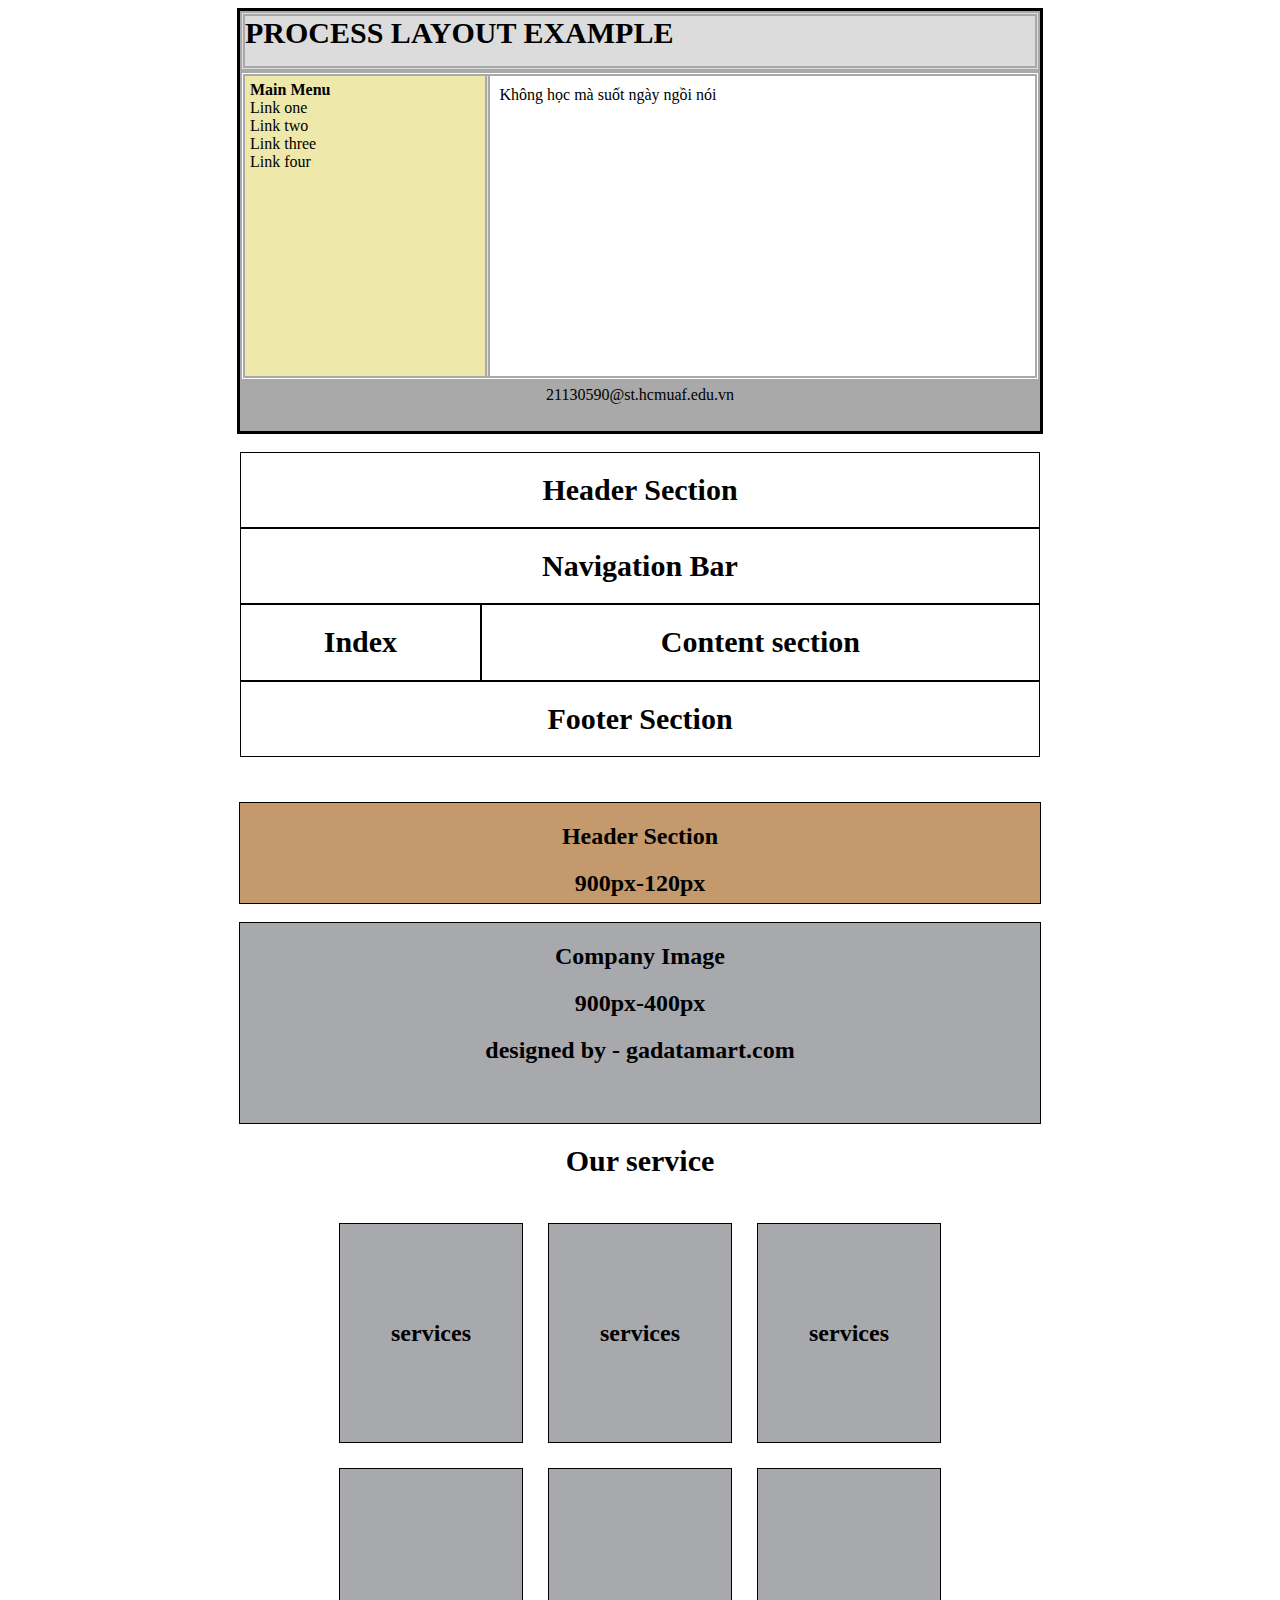
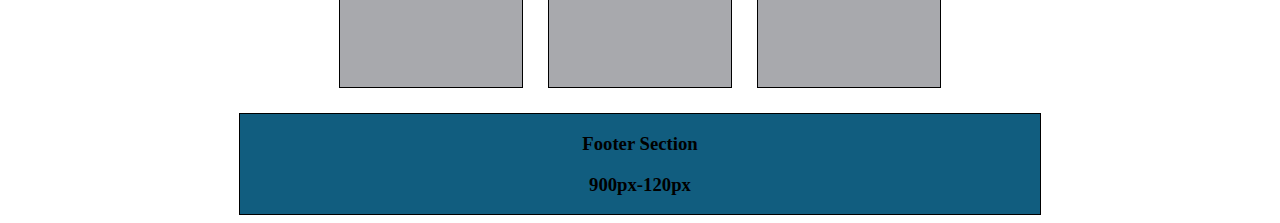
<file: Buoi1/index.html>
<!DOCTYPE html>
<html lang="en">
<head>
    <meta charset="UTF-8">
    <title>Title</title>
    <link rel="stylesheet" href="index.css">
</head>
<body>
<div class="container">
    <div class="card text_header"><b>PROCESS LAYOUT EXAMPLE</b></div>
    <div class="card text_body">
        <div class="box1" ><b>Main Menu</b>
            <br>Link one
            <br>Link two
            <br>Link three
            <br>Link four
        </div>
        <div class="box2" style="padding-top: 10px;">Không học mà suốt ngày ngồi nói</div>
    </div>
    <div class="card text_footer">21130590@st.hcmuaf.edu.vn</div>
</div>
<br>
<div class="layout" style="text-align: center">
    <div class="header "><h1>Header Section</h1></div>
    <div class="header"><h1>Navigation Bar</h1></div>
    <div class="section">
        <div class="section section1"><h1>Index</h1> </div>
        <div class="section section2"><h1>Content section</h1></div>
    </div>
    <div class="footer"><h1>Footer Section</h1></div>
</div>
<div class="text" style="text-align: center"><h2>Header Section</h2>
                  <h2>900px-120px</h2>

</div>
<br>
<div class="text1" style="text-align: center"><h2>Company Image</h2>
    <h2>900px-400px</h2>
    <h2>designed by - gadatamart.com</h2>

</div>
<h1 style="text-align: center">Our service</h1>
<table style="border-spacing: 25px ; margin: auto;">
    <tr>
        <td><h2>services</h2></td>
        <td><h2>services</h2></td>
        <td><h2>services</h2></td>
    </tr>
    <tr>
        <td></td>
        <td></td>
        <td></td>
    </tr>
</table>
<div class="footer1"><h3>Footer Section</h3>
                    <span><h3>900px-120px</h3></span>
</div>
 
</body>
</html>
</file>
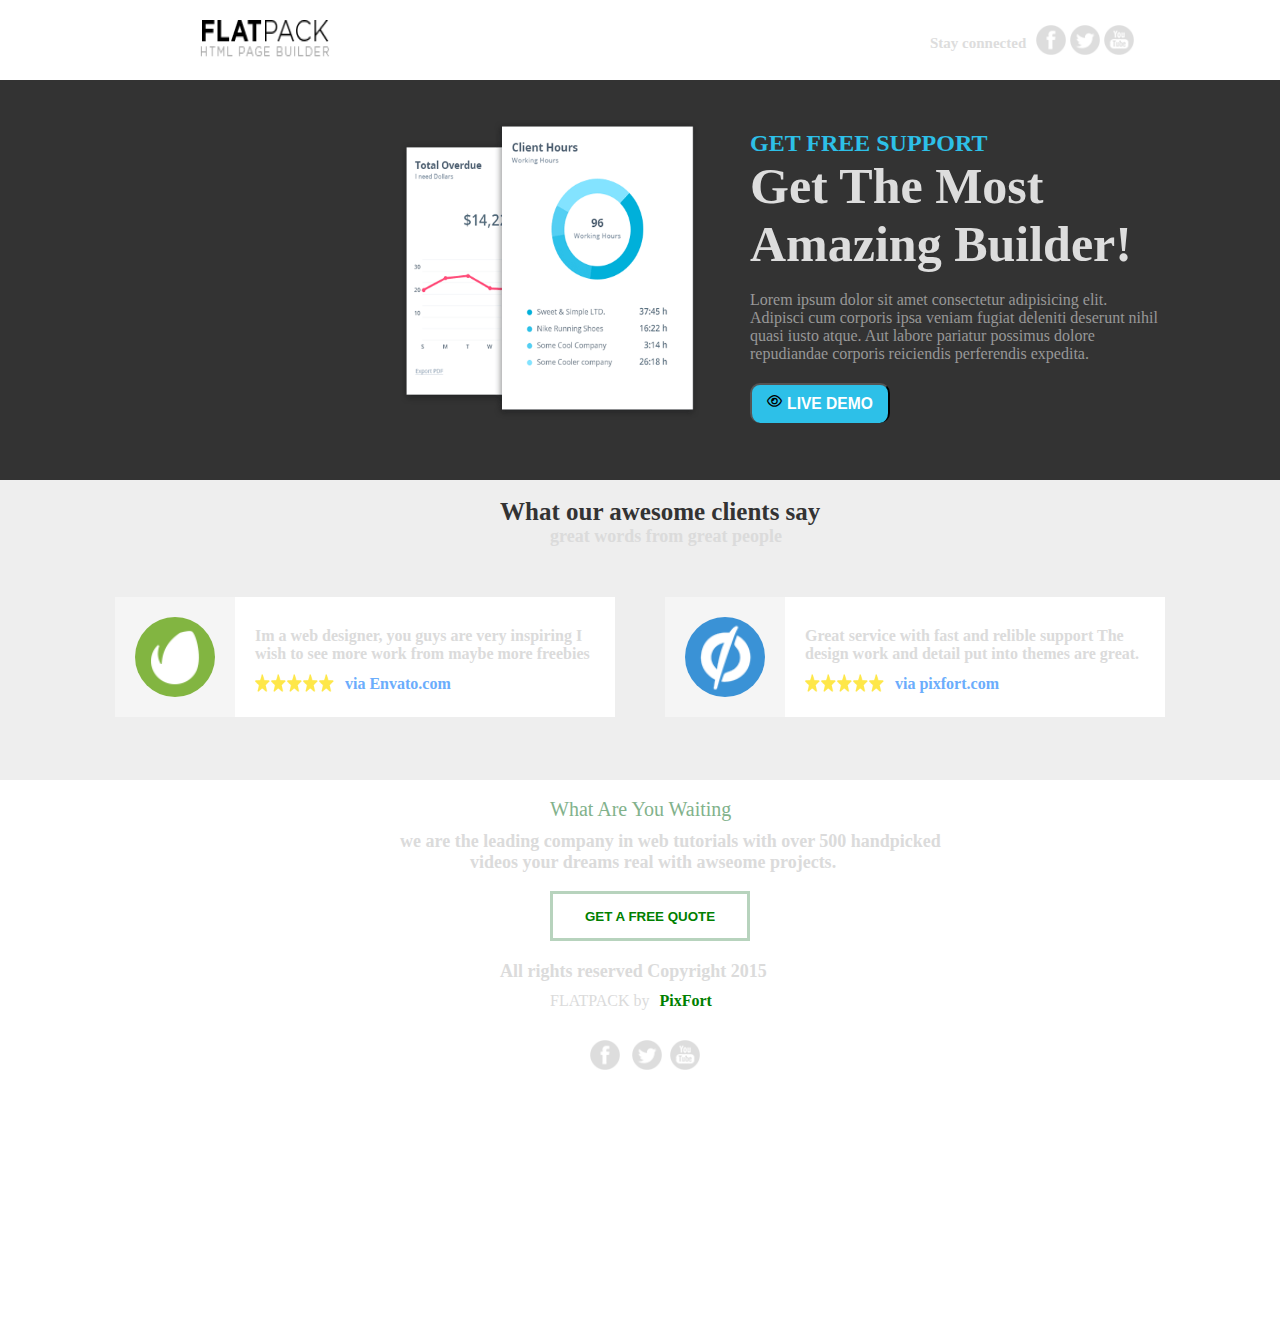
<file: Buoi2/page_a/index.html>
<!DOCTYPE html>
<html lang="en">
<head>
    <meta charset="UTF-8">
    <meta name="viewport" content="width=device-width, initial-scale=1.0">
    <title>Document</title>
    <link rel="stylesheet" href="https://cdnjs.cloudflare.com/ajax/libs/font-awesome/6.4.2/css/all.min.css">
    <link rel="stylesheet" href="index.css">
</head>
<body>
    <div class="header">
        <div class="header-left">
            <img style="width:130px; height:40px;" src="logo/1_normal/loo.png" alt="">
        </div>
        <div class="header-right">
            <h1 style="font-size: 15px; padding-top: 10px; margin-right: 10px;">Stay connected</h1>
            <img style="width:30px; height:30px;" src="logo/social_icons/facebook.png" alt=""> &nbsp;
            <img style="width:30px; height:30px;" src="logo/social_icons/twitter.png" alt="">&nbsp;
            <img style="width:30px; height:30px;" src="logo/social_icons/yt.png" alt="">
        </div>
    </div>
    <div class="card">
        <div class="picture" style="margin-left: 400px;padding-top: 40px;">
            <img style="height: 300px; width: 300px;" src="logo/main/software-img-4.png" alt="">
        </div>
            
        <div class="text">
            <h2>GET FREE SUPPORT</h2>
            <h1>Get The Most <br> Amazing Builder!</h1>
            <br>
            <span style="color: rgb(152, 152, 152);">Lorem ipsum dolor sit amet consectetur adipisicing elit.
                <br> Adipisci cum corporis ipsa veniam 
                fugiat deleniti deserunt nihil 
                <br>quasi iusto atque.
                Aut labore pariatur possimus dolore 
                <br>repudiandae corporis reiciendis perferendis expedita.
            </span>
           <div class="button">
            <button class="button1"><i class="fa-regular fa-eye" style="margin-right: 5px;"></i><h3 style="color: white;">LIVE DEMO</h3></button>
           </div> 
            
        </div>
    </div> 
    <div class="body">
        <br>
        <span style="font-size: 25px; font-weight: bold; color: rgb(51, 51, 51);margin-left: 500px">What our awesome clients say</span>
        <br>
        <p style="font-size: 18px; margin-left: 550px;color: rgb(219, 219 , 219);font-weight: bold;">great words from great people</p>
        <div class="item" style="justify-content: center;padding-top: 50px;">
            <div class="item1">
                <div class="item1-left" style="padding-top: 20px; padding-left: 20px;">
                    <img style="width: 80px; height: 80px;border-radius: 100%;" src="logo/testimonials/envato-logo.png" alt="">
                </div>
                <div class="item1-right" style="color: rgb(219, 219 , 219);font-weight: bold;">Im a web designer, you guys are very inspiring I 
                    <br>wish to see more work from maybe more freebies
                    <br>
                    <div class="star" style="display: flex;">
                        <img style="width: 80px; height: 20px;padding-top: 10px;" src="logo/1_normal/stars.original.png" alt="">
                        <span style="padding-top: 12px;margin-left: 10px;color: rgb(107, 173, 252);font-weight: bold;">via Envato.com</span>
                    </div>
                    
                </div>
            </div>
            <div class="item2" style="margin-left: 50px;">
                <div class="item2-left" style="padding-top: 20px;padding-left: 20px;">
                    <img style="width: 80px; height: 80px;border-radius: 100%;" src="logo/testimonials/unboune-logo.png" alt="">
                </div>
                <div class="item2-right" style="color: rgb(219, 219 , 219);font-weight: bold;">Great service with fast and relible support The 
                    <br>design work and detail put into themes are great. 
                    <div class="star" style="display: flex;">
                        <img style="width: 80px; height: 20px;padding-top: 10px;" src="logo/1_normal/stars.original.png" alt="">
                        <span style="padding-top: 12px;margin-left: 10px;color: rgb(107, 173, 252);font-weight: bold;">via pixfort.com</span>
                    </div>
                    
                </div>
            </div>
        </div>
    </div> 
    <div class="footer">
        <br>
        <span style="font-size: 20px; margin-left: 550px; padding-top: 20px;color: rgb(130, 178, 140);">What Are You Waiting</span>
        <p style="font-size: 18px; margin-left: 400px;color: rgb(219, 219 , 219);font-weight: bold;padding-top: 10px;">we are the leading company in web tutorials with over 500 handpicked
        <br>
        <span style="margin-left: 70px;">videos your dreams real with awseome projects.</span>
        </p>
        <br>
        <button class="button2"><span style="color: green; "><b>GET A FREE QUOTE</b></span></button>
           <div class="text1">
            <span style="font-size: 18px; margin-left: 500px;color: rgb(219, 219 , 219);font-weight: bold;">All rights reserved Copyright 2015</span> 
            <div class="text2">
                <p style="color: rgb(219, 219 , 219);">FLATPACK by<h4> PixFort</h4></p>
            </div> 
           </div>  
        <div class="icon">
            <img style="width:30px; height:30px;" src="logo/social_icons/facebook.png" alt=""> &nbsp;
            <img style="width:30px; height:30px;" src="logo/social_icons/twitter.png" alt="">&nbsp;
            <img style="width:30px; height:30px;" src="logo/social_icons/yt.png" alt="">
        </div>
    </div>
    
</body>
</html>
</file>
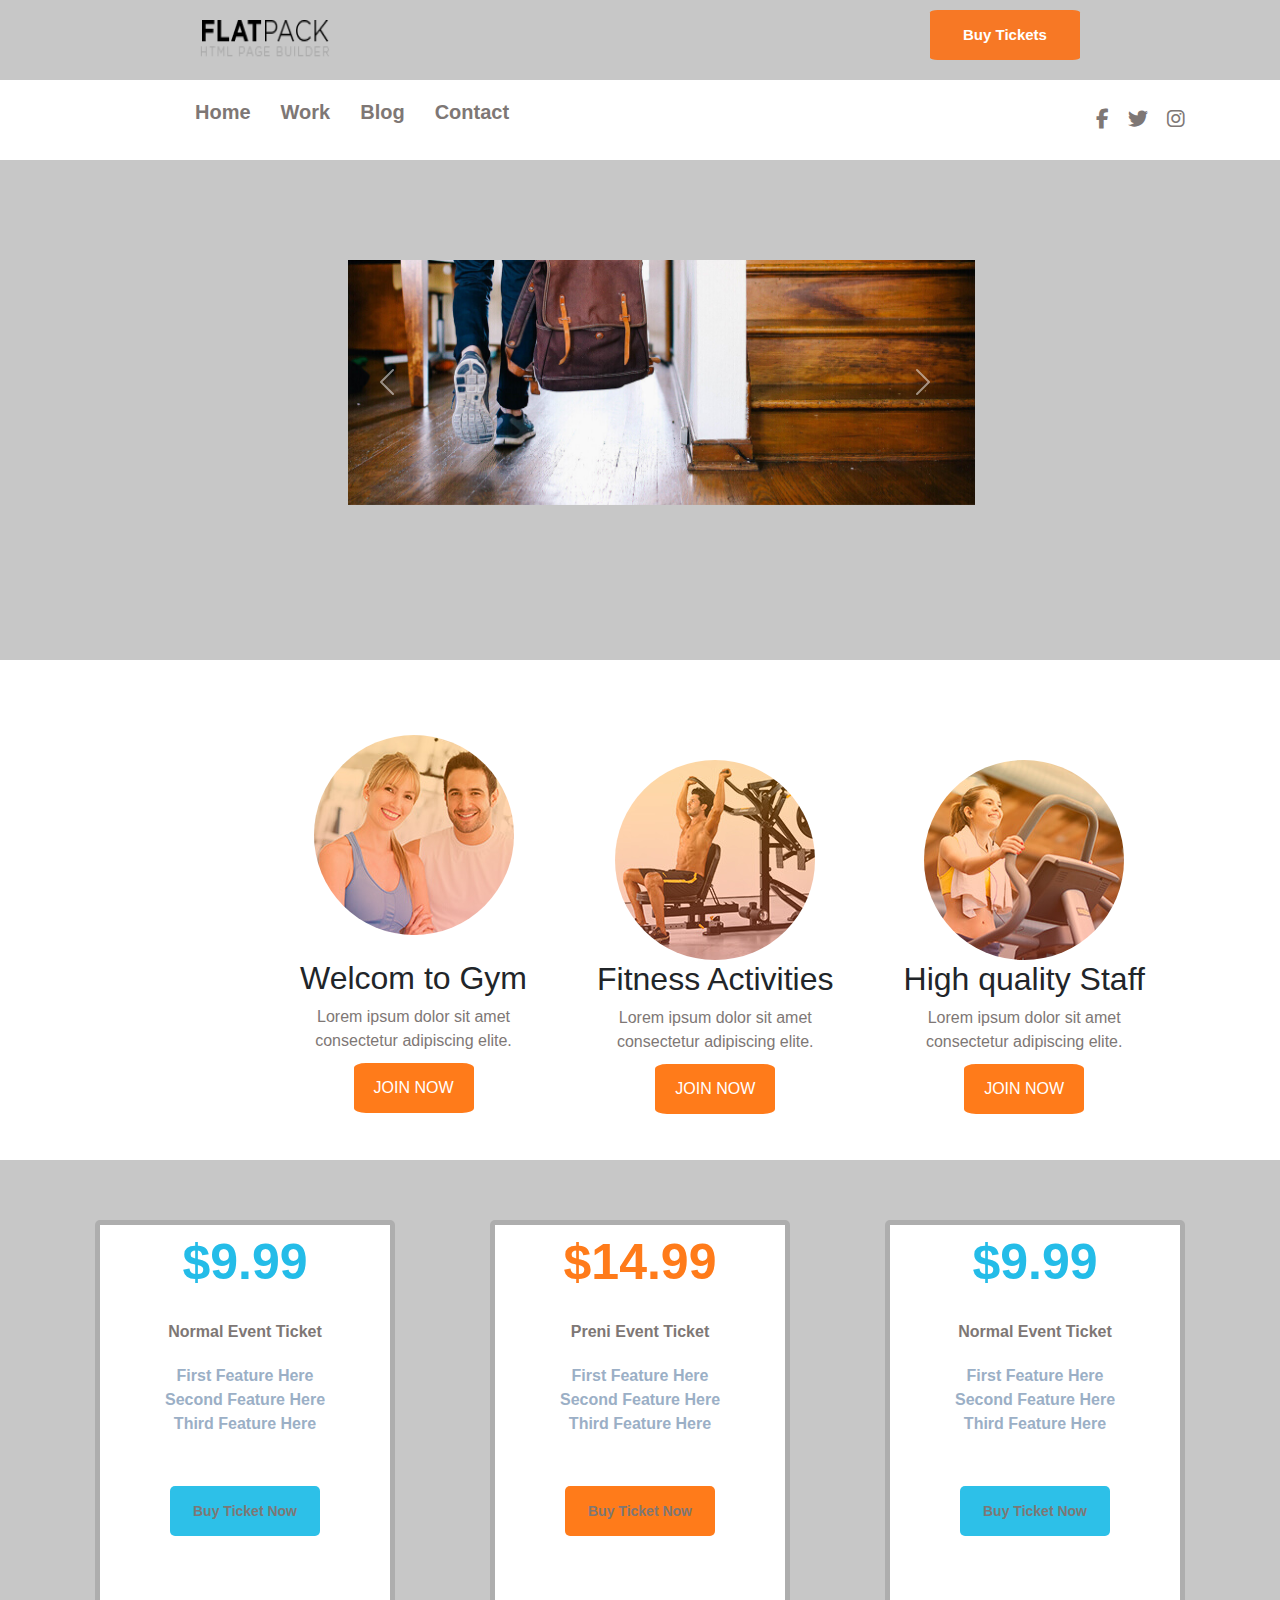
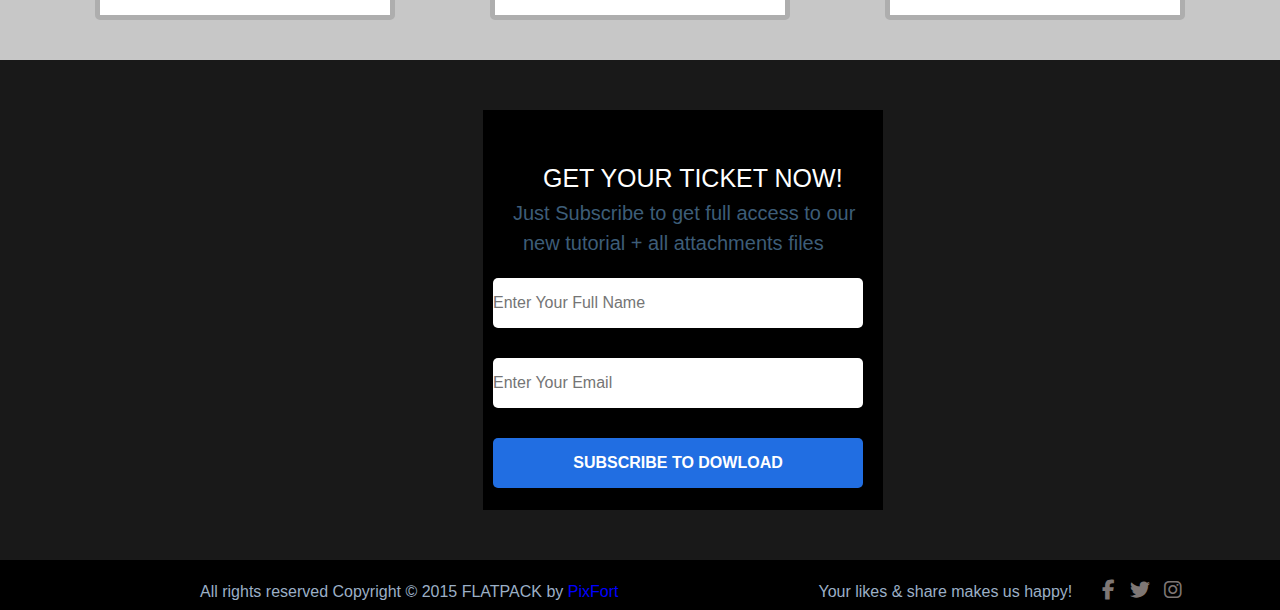
<file: Buoi2/page_b/index.html>
<!DOCTYPE html>
<html lang="en">
<head>
    <meta charset="UTF-8">
    <meta name="viewport" content="width=device-width, initial-scale=1.0">
    <title>Document</title>
    <link rel="stylesheet" href="index.css">
    <link rel="stylesheet" href="https://cdnjs.cloudflare.com/ajax/libs/font-awesome/6.4.2/css/all.min.css">
    <link rel="stylesheet" href="https://cdn.jsdelivr.net/npm/bootstrap@5.3.2/dist/css/bootstrap.min.css">
    <link rel="stylesheet" href="https://cdn.jsdelivr.net/npm/bootstrap@5.3.2/dist/js/bootstrap.bundle.min.js">
</head>
<body>
    <div class="header">
        <div class="header-left">
            <img src="logo/images/main/logo.png" style="width: 130px;height: 40px;" alt="">
        </div>
        <div class="header-right">
            <button class="button_buy" style=" font-size: 15px;color: white;font-weight: bold">Buy Tickets</button>
        </div>
    </div>
    <div class="header2">
        <div class="text">
            <ul style="display: flex; padding-left: 110px;">
                <li class="text-list">Home</li>
                <li class="text-list">Work</li>
                <li class="text-list">Blog</li>
                <li class="text-list">Contact</li>
            </ul>
        </div>
        
        <div class="icon">
            <i  class="fa-brands fa-facebook-f" style="margin-left: 30px; font-size: 20px;"></i>&nbsp;
            <i class="fa-brands fa-twitter" style="margin-left: 10px; font-size: 20px;"></i>&nbsp;
            <i class="fa-brands fa-instagram" style="margin-left: 10px; font-size: 20px;"></i>
        </div>
    </div>
    <div id="carosels" >
        <div class="carosel">
            <div id="carouselExample" class="carousel slide px-lg-5 mx-lg-5" style="padding-left: 300px!important;">
                <div class="carousel-inner">
                  <div class="carousel-item active">
                    <img src="logo/images/main/image-1.jpg" class="d-block w-75" alt="...">
                  </div>
                  <div class="carousel-item">
                    <img src="logo/images/main/image-2.jpg" class="d-block w-75" alt="...">
                  </div>
                  <div class="carousel-item">
                    <img src="logo/images/main/image-3.jpg" class="d-block w-75" alt="...">
                  </div>
                </div>
                <button class="carousel-control-prev" type="button" data-bs-target="#carouselExample" data-bs-slide="prev" style="margin-left: 250px;">
                  <span class="carousel-control-prev-icon" aria-hidden="true"></span>
                  <span class="visually-hidden">Previous</span>
                </button>
                <button class="carousel-control-next" type="button" data-bs-target="#carouselExample" data-bs-slide="next" style="margin-right: 220px;">
                  <span class="carousel-control-next-icon" aria-hidden="true"></span>
                  <span class="visually-hidden">Next</span>
                </button>
              </div>
        </div>
    </div>
    
    <div class="gymer">
        <div class="gymer-left">
            <div class="picture1">
                <img src="logo/images/13_gym/1.jpg" style="border-radius: 50%;" alt="">
            </div>
            <br>
              <h2>Welcom to Gym </h2> 
              <span style="color:rgb(126, 119, 117); ">Lorem ipsum dolor sit amet <br>
                consectetur adipiscing elite.</span> 
            <br>
            <div class="buttonnnn">
                <button class="button1">JOIN NOW</button>
            </div>      
        </div>
        <div class="gymer-center">
            <img src="logo/images/13_gym/2.jpg" style="border-radius: 50%;" alt="">
            <br>
              <h2>Fitness Activities </h2> 
              <span style="color:rgb(126, 119, 117); ;">Lorem ipsum dolor sit amet <br>
                consectetur adipiscing elite.</span> 
            <br>
            <div class="buttonnnn">
                <button class="button1">JOIN NOW</button>
            </div> 
        </div>
        <div class="gymer-right">
            <img src="logo/images/13_gym/3.jpg" style="border-radius: 50%;" alt="">
            <br>
              <h2>High quality Staff </h2> 
              <span style="color:rgb(126, 119, 117); ;">Lorem ipsum dolor sit amet <br>
                consectetur adipiscing elite.</span> 
            <br>
            <div class="buttonnnn">
                <button class="button1">JOIN NOW</button>
            </div> 
        </div>
    </div>
    <div class="item">
        <div class="item1">
            <div class="headerr">
                <span style="font-size: 50px;font-weight: bold;color: rgb(36, 188, 232)">$9.99</span>
            </div>
            
            <div class="text1">
                <span style="color: rgb(126, 119, 117); font-weight: bold;">Normal Event Ticket</span><br>
                <div class="titile" style=" padding-top: 20px;color: rgb(155, 175, 198);font-weight: bold;">
                <span>First Feature Here</span><br>
                <span>Second Feature Here</span><br>
                <span>Third Feature Here</span><br>
                </div>   
            </div>
            <div class="button3">
                <button class="btnn" style="color:rgb(126, 119, 117) ;font-weight: bold; font-size: 14px;">Buy Ticket Now</button>
            </div>
            
        </div>
        <div class="item2">
            <div class="headerr">
                <span style="font-size: 50px;font-weight: bold;color: rgb(255, 123, 26);">$14.99</span>
            </div>
            
            <div class="text1">
                <span style="color: rgb(126, 119, 117); font-weight: bold;">Preni Event Ticket</span><br>
                <div class="titile" style=" padding-top: 20px;color: rgb(155, 175, 198);font-weight: bold;">
                <span>First Feature Here</span><br>
                <span>Second Feature Here</span><br>
                <span>Third Feature Here</span><br>
                </div>   
            </div>
            <div class="button3">
                <button class="btnn" style="background-color: rgb(255, 123, 26);color:rgb(126, 119, 117) ;font-weight: bold; font-size: 14px;">Buy Ticket Now</button>
            </div>
        </div>
        <div class="item3">
            <div class="headerr">
                <span style="font-size: 50px;font-weight: bold;color: rgb(36, 188, 232)">$9.99</span>
            </div>
            
            <div class="text1">
                <span style="color: rgb(126, 119, 117); font-weight: bold;">Normal Event Ticket</span><br>
                <div class="titile" style=" padding-top: 20px;color: rgb(155, 175, 198);font-weight: bold;">
                <span>First Feature Here</span><br>
                <span>Second Feature Here</span><br>
                <span>Third Feature Here</span><br>
                </div>   
            </div>
            <div class="button3">
                <button class="btnn" style="color:rgb(126, 119, 117) ;font-weight: bold; font-size: 14px;">Buy Ticket Now</button>
            </div>
        </div>
        
    </div>
    <div class="footer">
        <div class="cardd">
            <div class="text2">
                <span style="color: white; font-size: 25px;margin-left: 60px; ">GET YOUR TICKET NOW!</span><br>
                <span style="font-size: 20px;color: rgb(61, 93, 120);padding-top: 20px;margin-left: 30px;">
                Just Subscribe to get full access to our <br>
                <span style="margin-left: 40px;">new tutorial + all attachments files</span> </span>
            </div>
            <div class="inputt">
                <input class="input" type="text" placeholder="Enter Your Full Name">
            <div class="email">
                <input class="input" type="text" placeholder="Enter Your Email">
            </div>
             <div class="dowload">
                <button style=" height: 50px; width: 370px; border: none; border-radius: 5px;background-color: rgb(33, 110, 226);color: white;font-weight: bold;">SUBSCRIBE TO DOWLOAD</button>
             </div>   
            </div>      
        </div>
    </div>
    <div class="footer1">
        <div class="footer1-text">
            <p>All rights reserved Copyright © 2015 FLATPACK by <span style="color: blue;">PixFort</span> </p>
        </div> 
        <div class="footer1-text1">
            <p>Your likes & share makes us happy!</p>
        </div>
        <div class="footer1-icon">
            <i  class="fa-brands fa-facebook-f" style="margin-left: 30px; font-size: 20px;"></i>&nbsp;
            <i class="fa-brands fa-twitter" style="margin-left: 10px; font-size: 20px;"></i>&nbsp;
            <i class="fa-brands fa-instagram" style="margin-left: 10px; font-size: 20px;"></i>
        </div>
    </div>
    













    <script src="https://cdn.jsdelivr.net/npm/@popperjs/core@2.11.8/dist/umd/popper.min.js" integrity="sha384-I7E8VVD/ismYTF4hNIPjVp/Zjvgyol6VFvRkX/vR+Vc4jQkC+hVqc2pM8ODewa9r" crossorigin="anonymous"></script>
<script src="https://cdn.jsdelivr.net/npm/bootstrap@5.3.2/dist/js/bootstrap.min.js" integrity="sha384-BBtl+eGJRgqQAUMxJ7pMwbEyER4l1g+O15P+16Ep7Q9Q+zqX6gSbd85u4mG4QzX+" crossorigin="anonymous"></script>
</body>
</html>
</file>
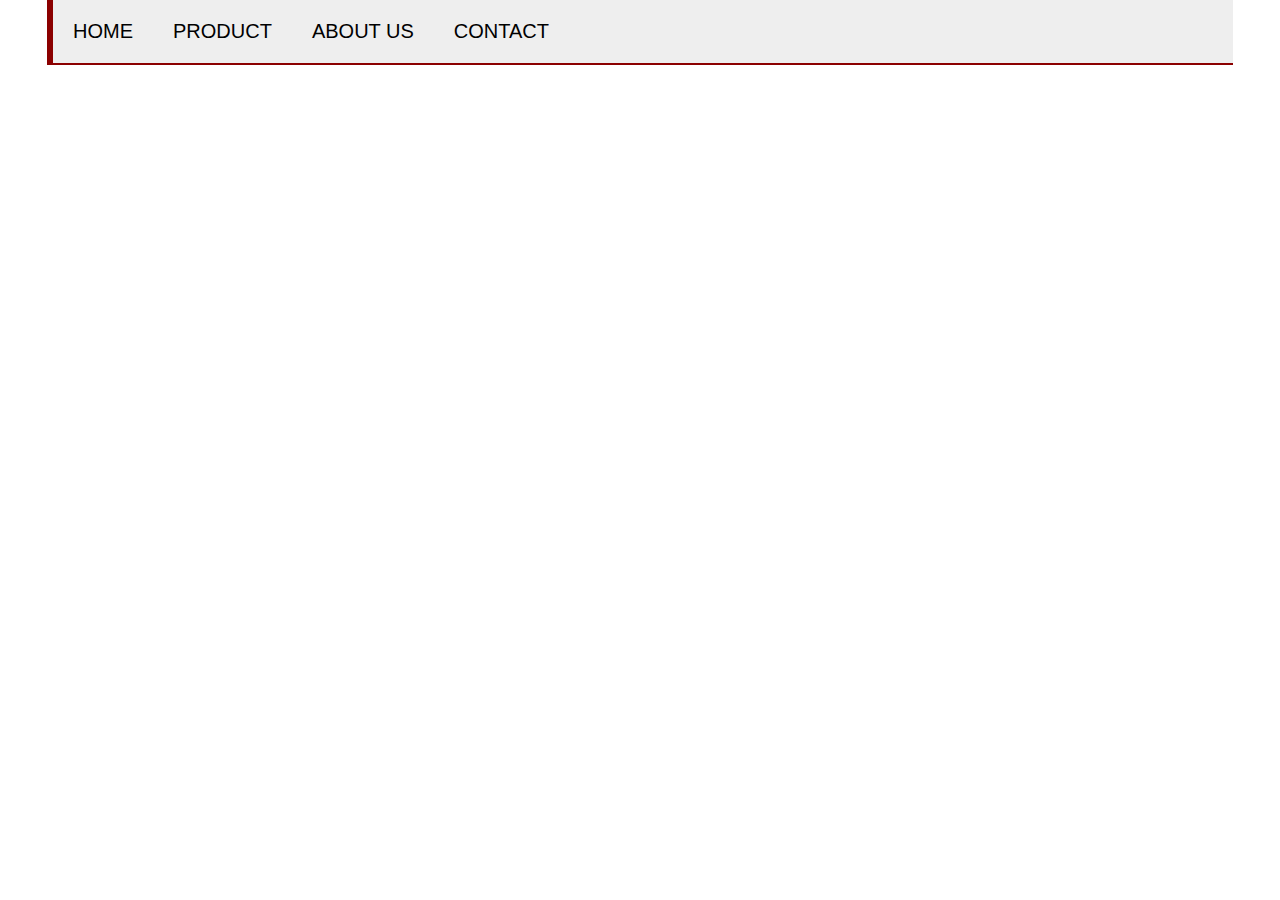
<file: Buoi3/bai1/index.html>
<!DOCTYPE html>
<html lang="en">
<head>
  <meta charset="UTF-8">
  <link rel="stylesheet" href="index.css">
  <title>Title</title>
</head>
<body>
  <div id="container" >
    <div class="menu-item">
      <div class="item" >HOME</div>
      <div class="item" >
        <span>PRODUCT</span>
        <div class="sub-menu">
          <div class="sub-item">TV</div>
          <div class="sub-item">MAY TINH </div>
        </div>
      </div>
      <div class="item">ABOUT US</div>
      <div class="item">CONTACT</div>
    </div>
  </div>
</body>
</html>
</file>
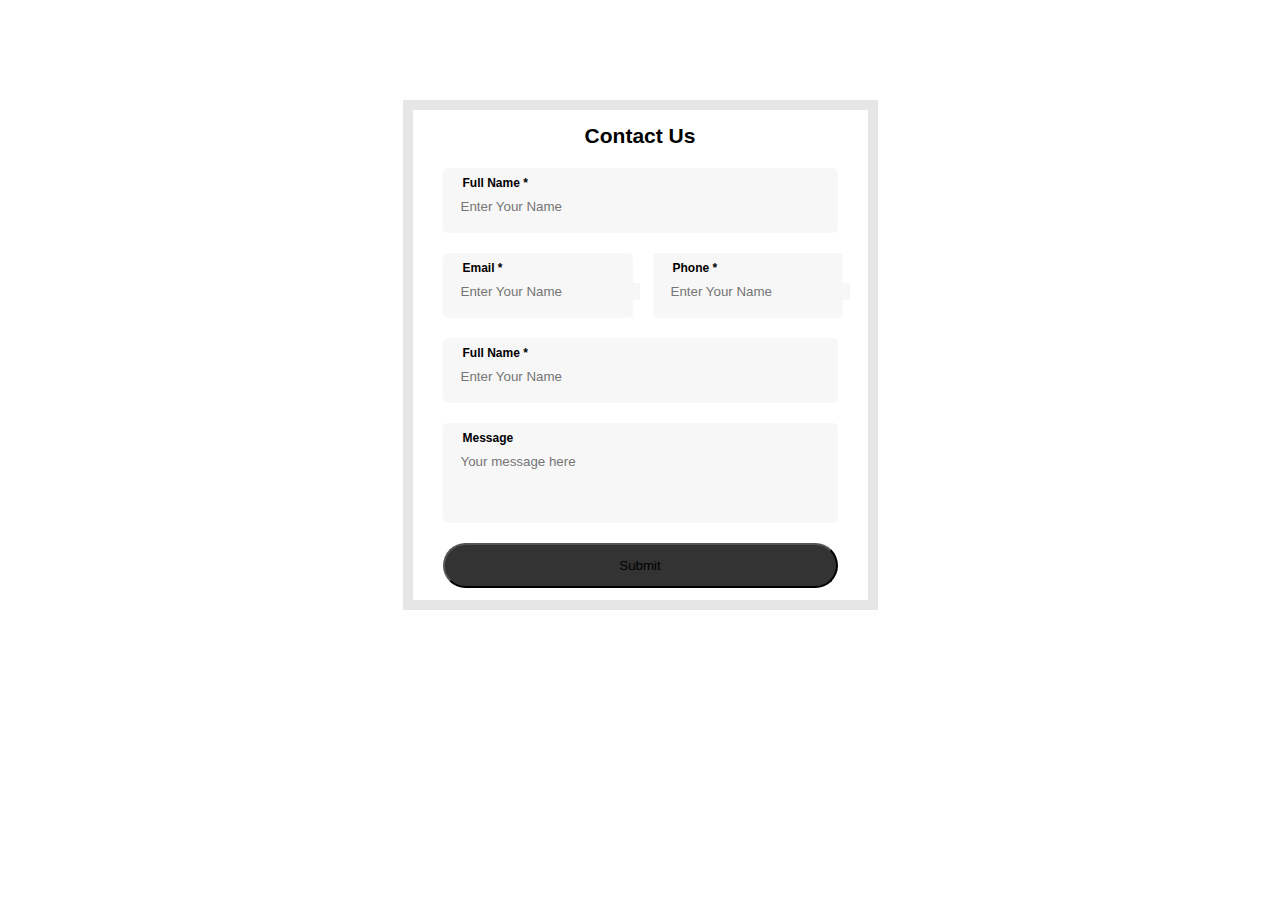
<file: Buoi3/bai2/index.html>
<!DOCTYPE html>
<html lang="en">
<head>
    <meta charset="UTF-8">
    <meta name="viewport" content="width=device-width, initial-scale=1.0">
    <title>Document</title>
    <link rel="stylesheet" href="index.css">
</head>
<body>
    <div class="card">
        <h1>Contact Us</h1>
        <div class="name">
            <span style="font-size: 12px;font-weight: bold;margin-left: 20px;">Full Name *</span>
            <br>
            <div class="input">
                <input type="text" class="input-form" placeholder="Enter Your Name">
            </div>
        </div>
        <div class="input1">
            <div class="email">
                <span style="font-size: 12px;font-weight: bold;margin-left: 20px;">Email *</span>
                <input type="text" class="input-form" placeholder="Enter Your Name">
            </div>
            <div class="phone">
                <span style="font-size: 12px;font-weight: bold;margin-left: 20px;">Phone *</span>
                <input type="text" class="input-form" placeholder="Enter Your Name">
            </div>
        </div>
        <div class="name">
            <span style="font-size: 12px;font-weight: bold;margin-left: 20px;">Full Name *</span>
            <br>
            <div class="input">
                <input type="text" class="input-form" placeholder="Enter Your Name" style="border: none;">
            </div>
        </div>
        <div class="message">
            <span style="font-size: 12px;font-weight: bold;margin-left: 20px;">Message</span>
            <br>
            <input type="text" class="input-form" placeholder="Your message here" >
        </div>
        <div class="button">
            <button class="btn">Submit</button>
        </div>
        
    </div>
</body>
</html>
</file>
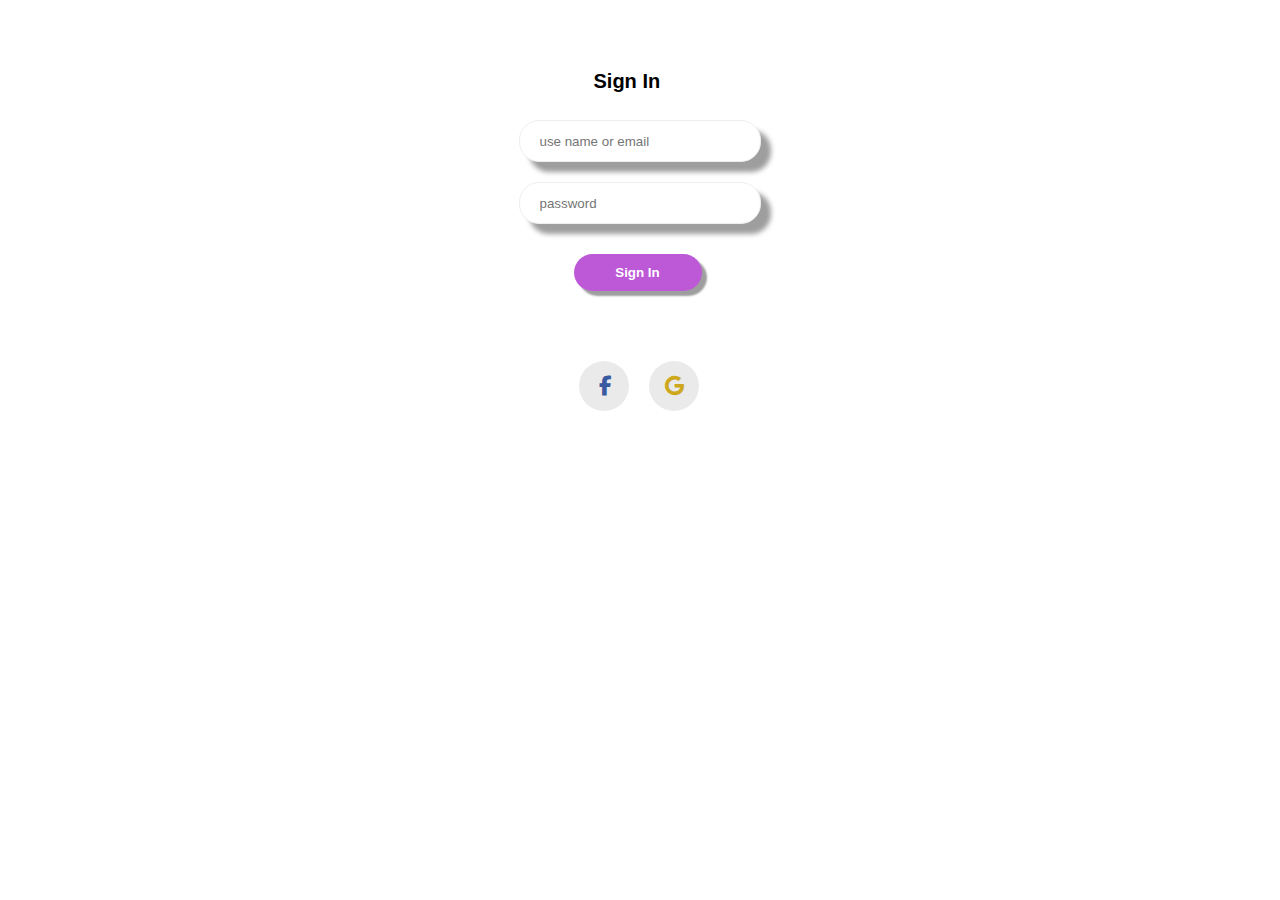
<file: Buoi3/bai3/index.html>
<!DOCTYPE html>
<html lang="en">
<head>
    <meta charset="UTF-8">
    <meta name="viewport" content="width=device-width, initial-scale=1.0">
    <title>Document</title>
    <link rel="stylesheet" href="index.css">
    <link rel="stylesheet" href="https://cdnjs.cloudflare.com/ajax/libs/font-awesome/6.4.2/css/all.min.css">
</head>
<body>
    <div class="card">
        <h1>Sign In</h1>
        <br>
        <div class="input">
            <input type="text" class="input-email" placeholder="use name or email">
        </div>
        <div class="input">
            <input type="password" class="input-password" placeholder="password">
        </div>
        <div class="button">
            <button class="btn"><span>Sign In</span></button>
        </div>
        <div class="container">
            <div class="icon">
                <i class="fa-brands fa-facebook-f" style="color: #3959a0;font-size: 20px;"></i>
            </div>
            <div class="icon1">
                <i class="fa-brands fa-google" style="color: #cea81c;font-size: 20px;margin-left: 16px;"></i>
            </div>
        </div>
       
        
        
    </div>
</body>
</html>
</file>
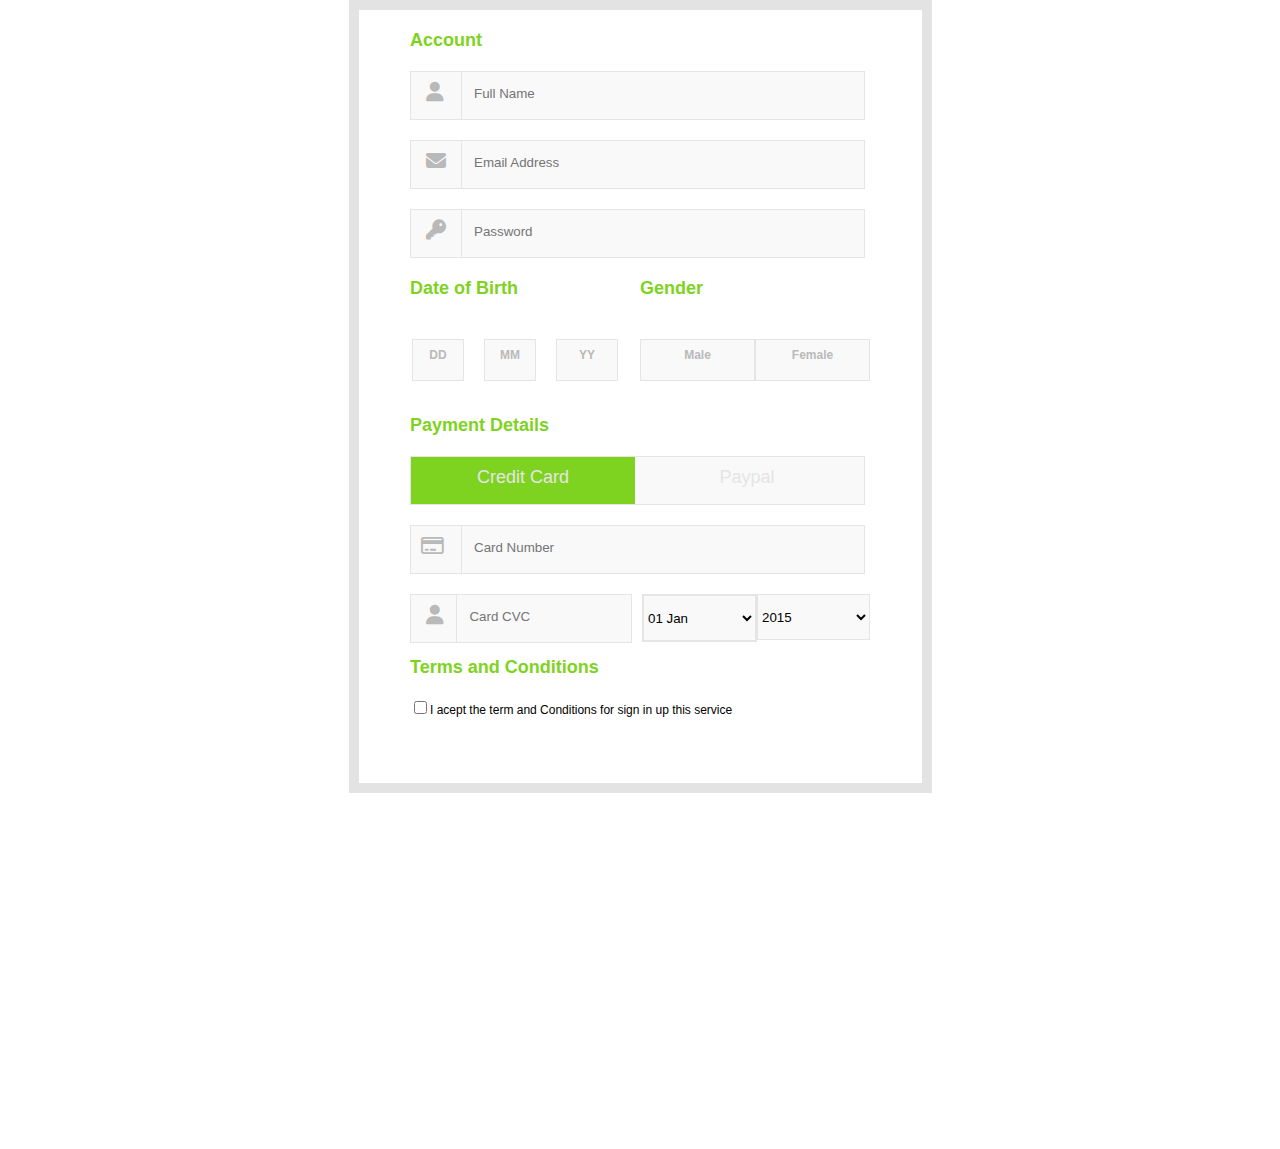
<file: Buoi3/bai4/index.html>
<!DOCTYPE html>
<html lang="en">
<head>
    <meta charset="UTF-8">
    <meta name="viewport" content="width=device-width, initial-scale=1.0">
    <title>Document</title>
    <link rel="stylesheet" href="index.css">
    <link rel="stylesheet" href="https://cdnjs.cloudflare.com/ajax/libs/font-awesome/6.4.2/css/all.min.css">
</head>
<body>
    <div id="card">
        <div class="cardd">
            <span>Account</span>
        <div class="name">
                <div class="icon">
                    <i class="fa-solid fa-user" style="font-size: 20px;padding-top: 10px;margin-left: 15px;color: #b9b9b9;"></i>
                </div>
                <div class="text" >
                    <input type="text" placeholder="Full Name" class="text-input" >
                </div>
        </div>
        <div class="email">
            <div class="icon">
                <i class="fa-solid fa-envelope" style="font-size: 20px;padding-top: 10px;margin-left: 15px;color: #b9b9b9;"></i>
            </div>
            <div class="text" >
                <input type="email" placeholder="Email Address" class="text-input" >
            </div>
        </div>
        <div class="pass">
            <div class="icon">
                <i class="fa-solid fa-key" style="font-size: 20px;padding-top: 10px;margin-left: 15px;color: #b9b9b9;"></i>
            </div>
            <div class="text" >
                <input type="password" placeholder="Password" class="text-input" >
            </div>
        </div>
        <div class="container">
            <div class="birth">
                <span>Date of Birth</span>
            </div>
            <div class="gender">
                <span>Gender</span>
                </div>
        </div>
        <div class="day">
                    <div class="date">
                        <div class="date-date"><h1>DD</h1></div>
                        <div class="date-month"><h1>MM</h1></div>
                        <div class="date-year"><h1>YY</h1></div>
                    </div>
                    <div class="sex">
                        <div class="sex-male"><h1>Male</h1></div>
                        <div class="sex-female"><h1>Female</h1></div>
                    </div>
        </div>
                <span>Payment Details</span>
        <div class="credit">
                    <div class="credit-card" style="text-align: center;padding-top: 10px;">Credit Card</div>
                    <div class="paypal"style="text-align: center;padding-top: 10px;">Paypal</div>
        </div>
        <div class="email">
                    <div class="icon">
                        <i class="fa-regular fa-credit-card" style="font-size: 20px;padding-top: 10px;margin-left: 10px;color: #b9b9b9;"></i>
                    </div>
                    <div class="text" >
                        <input type="email" placeholder="Card Number" class="text-input" >
                    </div>
        </div>
        <div class="card-cvc">
                    <div class="name" style="width: 225px;">
                        <div class="icon">
                            <i class="fa-solid fa-user" style="font-size: 20px;padding-top: 10px;margin-left: 15px;color: #b9b9b9;"></i>
                        </div>
                        <div class="text" >
                            <input type="text" placeholder="Card CVC" class="text-input" >
                        </div>
                    </div>
                    <div class="cvc">
                            <div class="cvc-month">
                                    <select id="Date" name="date" class="pix-text">
                                        <option value="">01 Jan</option>
                                    </select>
                            </div>
                            <div class="cvc-year">
                                <select id="year" name="year" class="pix-text"> 
                                     <option value="">2015</option> 
                                </select>
                            </div>
                    </div>
        </div>
        <br>
        <span>Terms and Conditions</span>
        <div class="footer">
            <form action="">
                <input type="checkbox" name="accept" class="cmt">I acept the term and Conditions for sign in up this service
            </form>
        </div>
                
                
                
                
    </div>
</body>
</html>
</file>
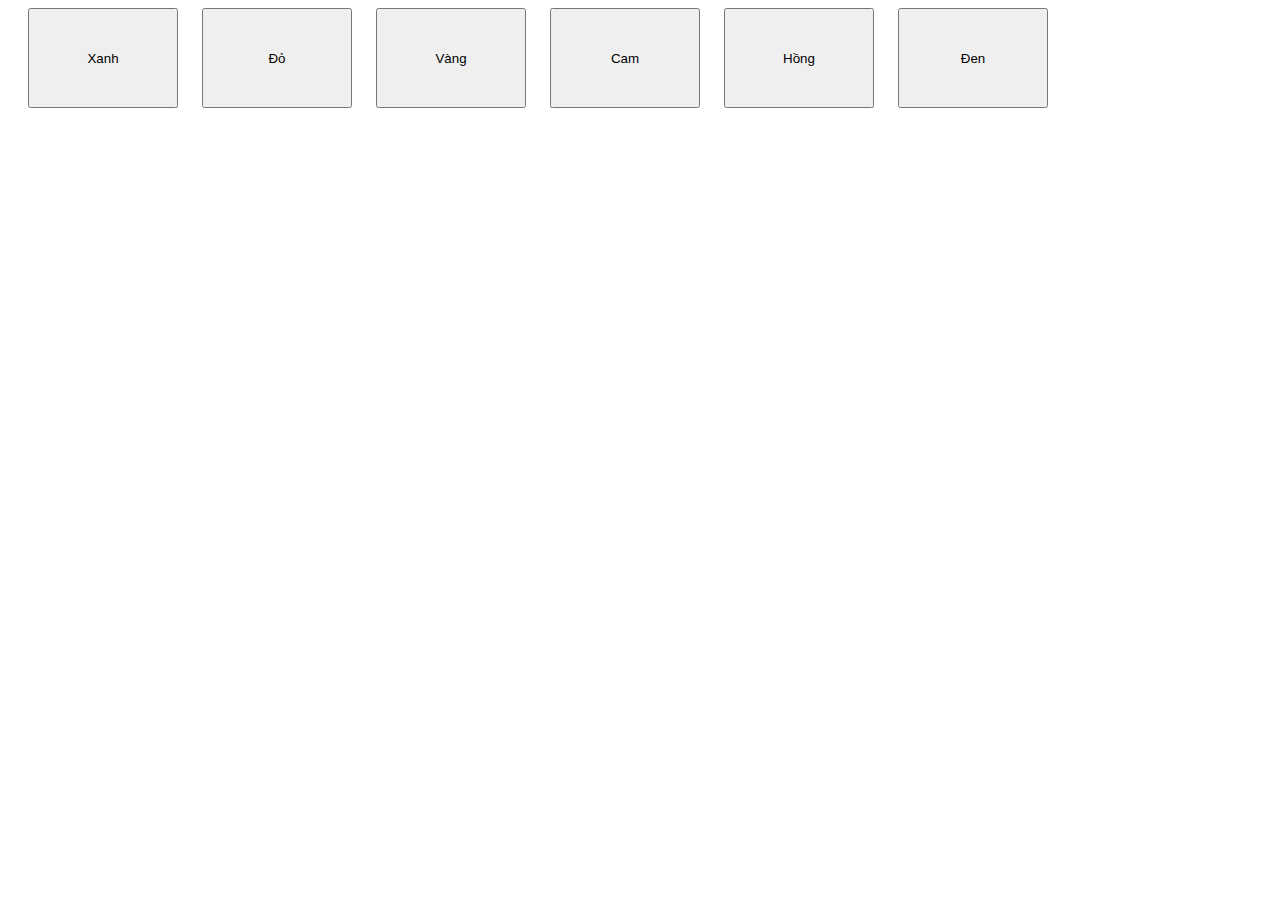
<file: Buoi4/lab-4/bai1/index.html>
<!DOCTYPE html>
<html lang="en">
<head>
    <meta charset="UTF-8">
    <meta name="viewport" content="width=device-width, initial-scale=1.0">
    <title>Document</title>
</head>
<style>
    button{
        width: 150px;
        height: 100px;
        margin-left: 20px;
    }
</style>
<body>
    <button onclick="changeBg(value)" value="green">Xanh</button>
    <button onclick="changeBg(value)" value="red">Đỏ</button>
    <button onclick="changeBg(value)" value="yellow">Vàng</button>
    <button onclick="changeBg(value)" value="orange">Cam</button>
    <button onclick="changeBg(value)" value="pink">Hồng</button>
    <button onclick="changeBg(value)" value="black">Đen</button>
    
    <script>
        function changeBg(value){
            document.body.style.backgroundColor = value;
        }
    </script>
</body>
</html>
</file>
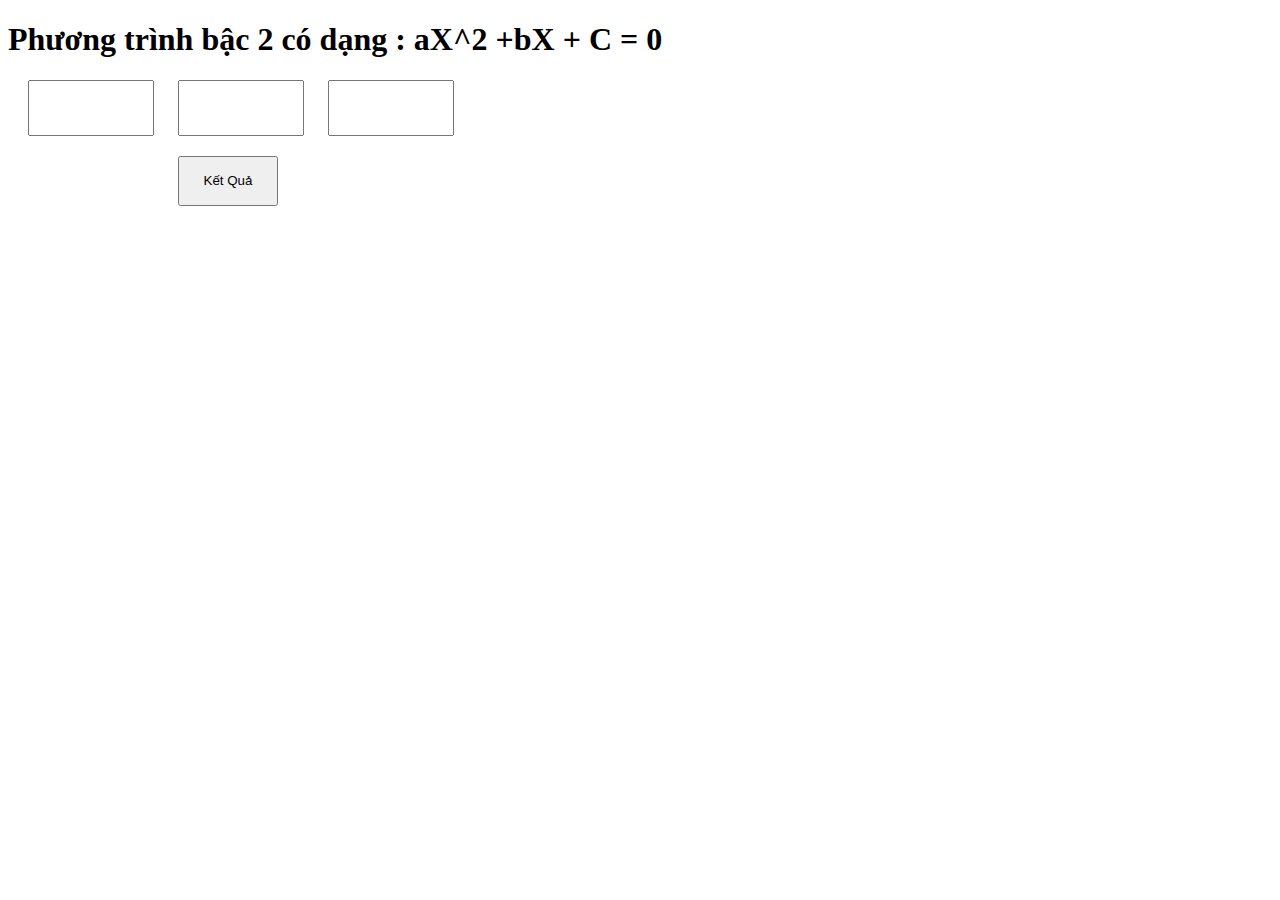
<file: Buoi4/lab-4/bai2/index.html>
<!DOCTYPE html>
<html lang="en">
<head>
    <meta charset="UTF-8">
    <meta name="viewport" content="width=device-width, initial-scale=1.0">
    <title>Document</title>
    <style>
        input{
            width: 100px;
            height: 50px;
            padding-left: 20px;
            margin-left: 20px;
            font-size: 17px;
        }
        button{
            width: 100px;
            height: 50px;
            margin-top: 20px;
            margin-left: 170px;
        }
    </style>
</head>
<body>
    <h1>Phương trình bậc 2 có dạng : aX^2 +bX + C = 0</h1>
    <input type="number" id="a" >
    <input type="number" id="b" >
    <input type="number" id="c" >
    <br>
    <button  onclick="kq()">Kết Quả</button>
    <p id="result"></p>
    <script>
        function kq(){
            var a = document.getElementById("a").value;
            var b = document.getElementById("b").value;
            var c = document.getElementById("c").value;
            var delta = Math.pow(b,2) - 4 * a * c;

            if (delta > 0){
                var x1 = (-b + Math.sqrt(delta))/(2*a);
                var x1 = (-b - Math.sqrt(delta))/(2*a);
                document.getElementById("result").innerHTML = "Phuong trinh co hai nghiem phan biet x1 = " + x1 + "x2 = " +x2;
            } else if(delta === 0) {
                var x = -b/(2*a);
                document.getElementById("result").innerHTML = "Phuong trinh co nghiem kep x = " + x;
            }else{
                document.getElementById("result").innerHTML = "Phương trinh vo nghiem";
            }
        };
    </script>




</body>
</html>
</file>
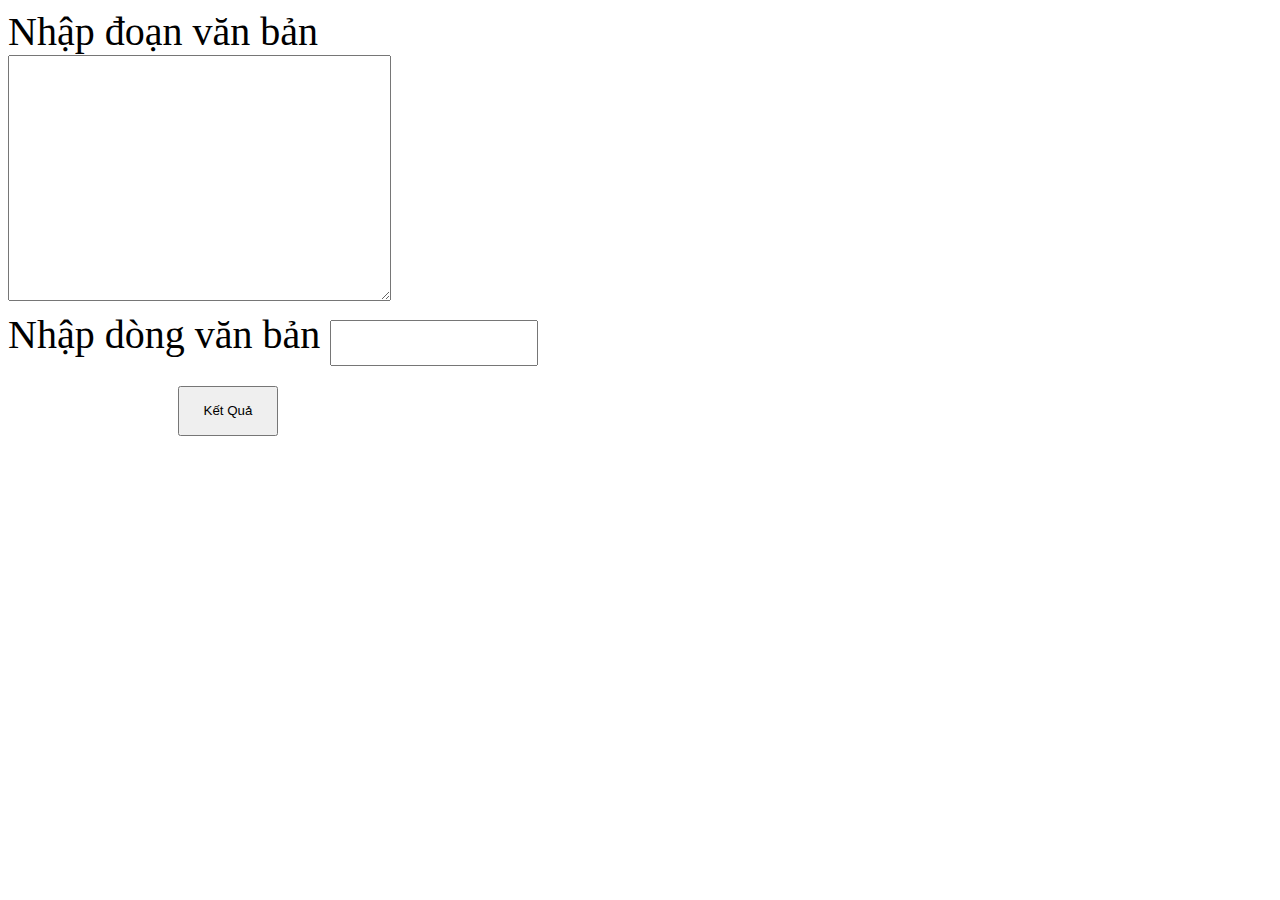
<file: Buoi4/lab-4/bai4/index.html>
<!DOCTYPE html>
<html lang="en">
<head>
    <meta charset="UTF-8">
    <meta name="viewport" content="width=device-width, initial-scale=1.0">
    <title>Document</title>
    <style>
        body{
            font-size: 40px;
        }
        input{
            height: 40px;
            width: 200px;
            font-size: 15px;
        }
        
        button{
            width: 100px;
            height: 50px;
            margin-top: 20px;
            margin-left: 170px;
        }
        textarea{
            font-size: 20px;
        }
    </style>
</head>
<body>
    <label for="insert">Nhập đoạn văn bản</label>
    <br>
    <textarea  id="insert" cols="30" rows="10"></textarea>
    <br>
    <label for="insertt">Nhập dòng văn bản</label>
    <input type="text" id="textfield">
    <br>
    <button onclick="result()">Kết Quả</button>
    <p id="kq"></p>
    <script>
        function result(){
            
        }
    </script>
</body>
</html>
</file>
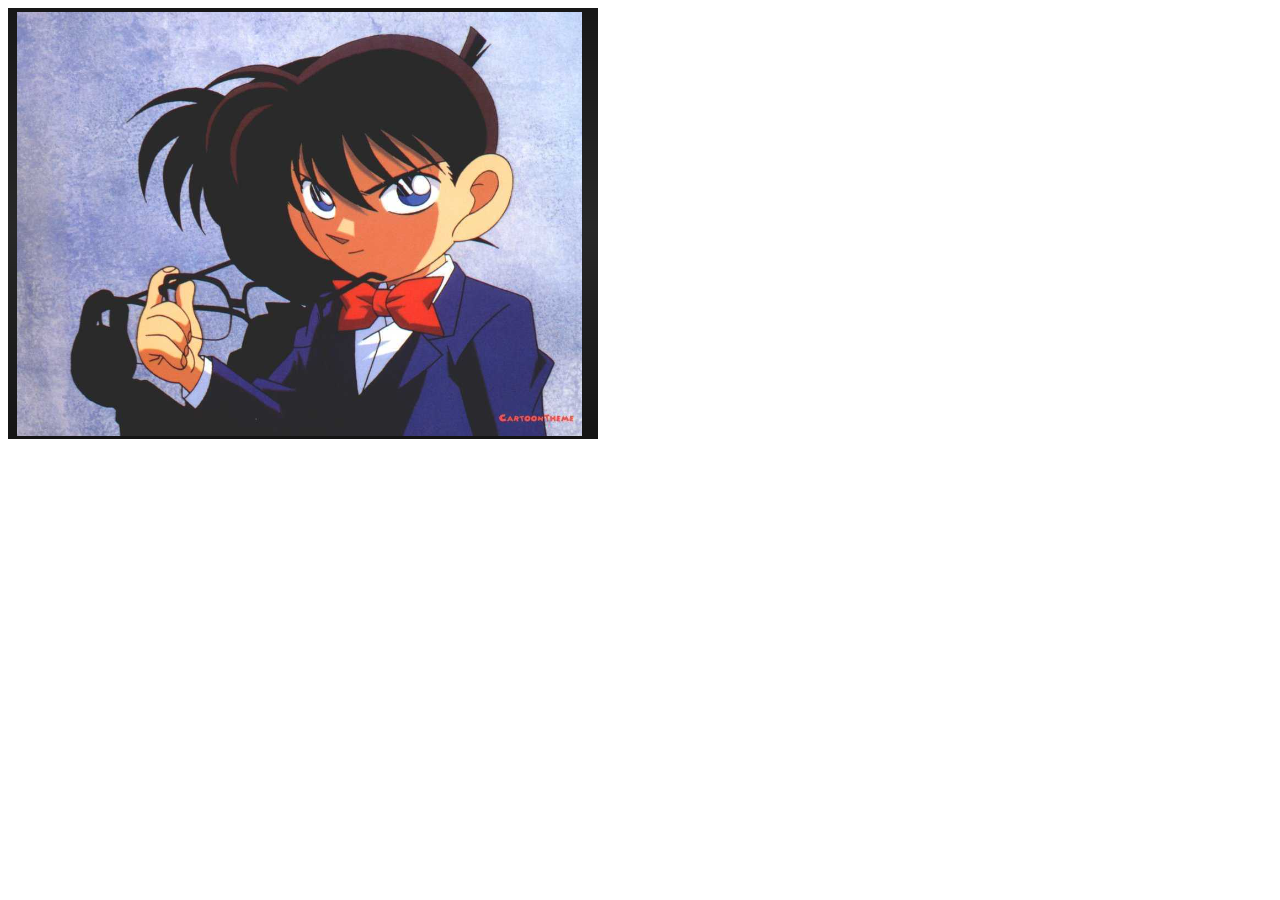
<file: Buoi4/lab-4/bai5/index.html>
<!DOCTYPE html>
<html lang="en">
<head>
    <meta charset="UTF-8">
    <meta name="viewport" content="width=device-width, initial-scale=1.0">
    <title>Document</title>
</head>
<body>
    <div id="anh">
        <img src="picture/connnan.PNG" alt="" style="margin: auto;">

    </div>
    

    <script src="https://code.jquery.com/jquery-3.7.1.min.js" integrity="sha256-/JqT3SQfawRcv/BIHPThkBvs0OEvtFFmqPF/lYI/Cxo=" crossorigin="anonymous"></script>
    <script>
        $(function(){
            var goc = 0;
            var rotate = function(){
                $("img").css('transform','rotate(' + goc + 'deg)');
                goc +=15 ;
                
            }
            setInterval(rotate , 2000);
        });
        
    </script>
</body>
</html>
</file>
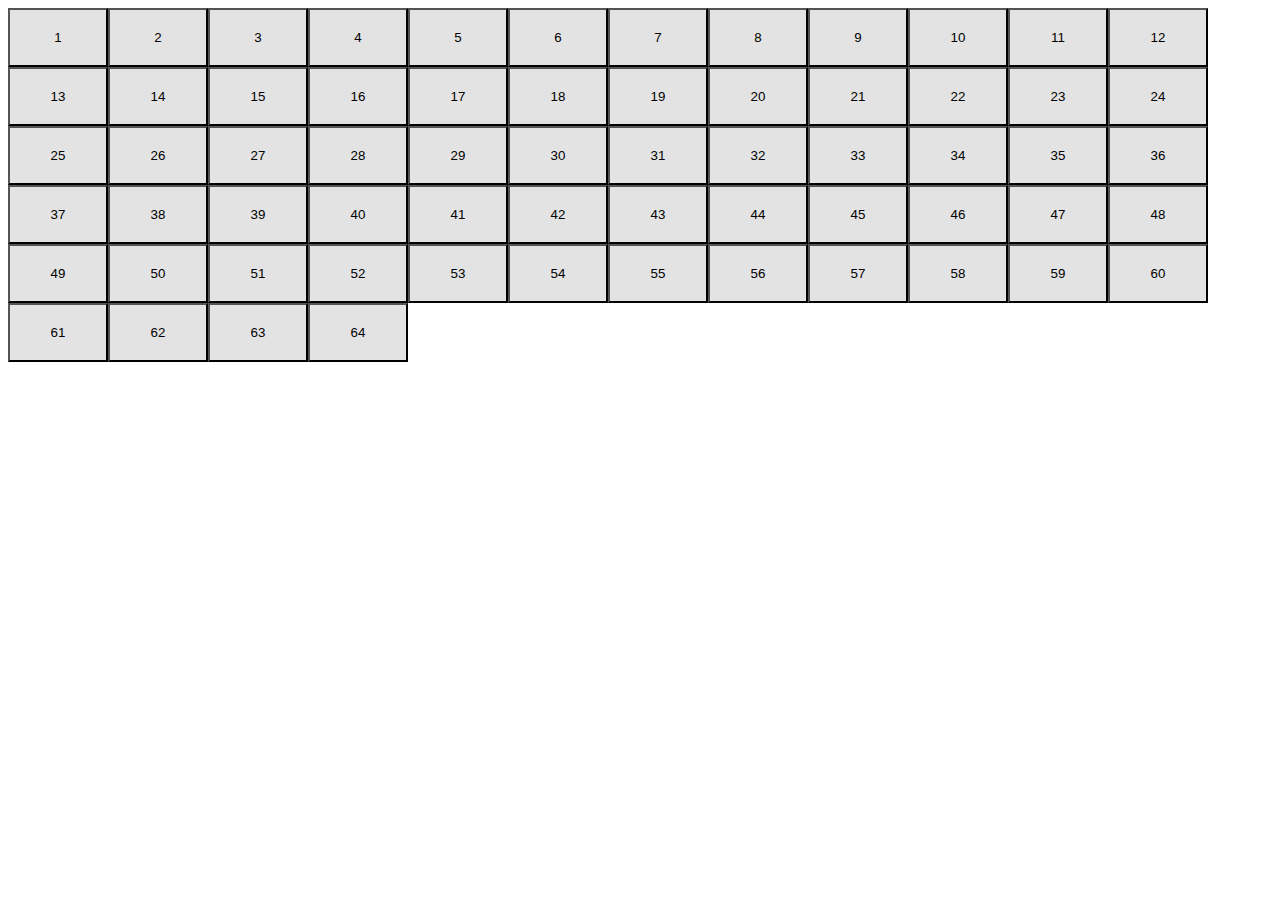
<file: Buoi4/lab-4/bai7/index.html>
<!DOCTYPE html>
<html lang="en">
<head>
  <meta charset="UTF-8">
  <meta name="viewport" content="width=device-width, initial-scale=1.0">
  <title>Lab 4_7</title>
  <script src="https://code.jquery.com/jquery-3.7.1.js"
          integrity="sha256-eKhayi8LEQwp4NKxN+CfCh+3qOVUtJn3QNZ0TciWLP4=" crossorigin="anonymous"></script>
  <script src="https://code.jquery.com/jquery-3.6.0.min.js"></script>
  <style>
    #btn_number {
      padding: 20px;
      background-color: #e3e3e3;
      width: 100px;
    }
  </style>
</head>
<body>
<script>
 $(function(){
  var start =1 ;
  for(var i =1; i<=64 ; i++){
    $("div").add("<button id = 'btn_number'></button>").appendTo('body').val(i).text(i);
  }
  $('button').click(function(){
    var number = parseInt($(this).val());
    if(number === start){
      $(this).css('background','white');
      $(this).css('color','white');
      $(this).css('border','none');
      $(this).prop('disabled',true);
      start++;
    }
    else{
      alert("Bạn đã nhấn sai thứ tự");
      location.reload();
    }
  })
 })
</script>
</body>
</html>
</file>
<file: Buoi1/index.css>
.container {
    width: 800px;
    height: 420px;
    border-style: solid ;
    /* display: flex; */
    margin: auto;
}
.card{
    border-style: double ;
    border-width: 5px;
    border-color: #A9A9A9;
}
.text_header{
    height: 50px;
    background-color: #DCDCDC;
    font-size: 30px;
}
.text_body{
    height: 300px;
    background-color: white;
    border: 5px double #A9A9A9;
    /* display: grid;
    grid-template-columns: 1fr 1fr; */
    display: flex;

}
.text_footer{
    height: 40px;
    background-color: rgb(169,169,169);
    text-align: center;
    font-size: 16px;
    /* border: 5px #A9A9A9; */
}
.box1{
    background-color: rgb(238,232, 170);
    flex: 3;
    padding: 5px;
    border-right: 5px double #A9A9A9;
}
.box2{
    flex: 7;
    background-color: white;
    padding-left: 10px;
}
.layout {
    width: 800px;
    height: 350px;
    margin: auto;
}
h1{
    font-size: 30px;
    text-align: center;
}
.text_body{
    height: 300px;
    background-color: white;
    border: 5px double #A9A9A9;
    /* display: grid;
    grid-template-columns: 1fr 1fr; */
    display: flex;

}
.section{
    border-width: 5px;
    display: flex;
    justify-content: center;
}
.section1{
    flex: 3;
}
.section2{
    flex: 7;
}
.section1,.section2,.header,.footer{
    border: 1px solid;
}
.text , .footer1 ,.text1{
    width: 800px;
    height: 100px;
    margin: auto;
    background-color: rgb(196,153,108);
    border : 1px solid;
}
.text1{
    width: 800px;
    height: 200px;
    margin: auto;
    background-color: rgb(168,169,173);

}
tr{
    height: 220px;
    background-color: rgb(168, 169, 173)
}
td{
    width: 180px;
    text-align: center;
    border: 1px solid;
}
.footer1{
    background-color: rgb(17,93,127);
    text-align: center;
}
</file>
<file: Buoi2/page_a/index.css>
*{
    margin: 0;
    padding: 0;
}
.header{
    height: 80px;
    background-color: rgb(255, 255, 255);
    display: flex;
}
.header-left{
    margin-left: 200px;
    padding-top: 20px;
}
.header-right{
    margin-left: 600px;
    padding-top: 25px;  
    display: flex;
}
.text{
    margin-left: 50px;
    padding-top: 50px;
}
h1{
font-size: 50px;
  color: rgb(221, 221 , 221);
}
.card{
    height: 400px;
    background-color: rgb(51, 51, 51);
    display: flex;
}
h2{
    color: rgb(45, 192, 232);
}
.button{
    padding-top: 20px;
}
.button1{
    height: 40px;
    width: 140px;
    background-color: rgb(45, 192, 232);
    border-radius: 10px;
    display: flex;
    padding-top: 10px;
    justify-content: center;
    border-bottom: 24px;
}
.body{
    height: 300px;
    background-color: rgb(238, 238, 238);
}
.item{
    display: flex;
}
.item1 , .item2{
    height: 120px;
    width: 500px;
     background-color: rgb(255, 255, 255);
    display: flex;
}
.item1-left,.item2-left{
    width: 100px;
    background-color: rgb(245, 245, 245);
}
.item1-right ,.item2-right{
    padding-top: 30px;
    margin-left: 20px;
}
.footer{
    height: 550px;
    background-color: rgb(255, 255, 255);
}
.button2{
    width: 200px;
    height: 50px;
    background-color: white;  
    color: black; 
    border: 2px solid rgb(183, 211, 189);
    margin-left: 550px;
    border-width: 3px;
}
.text1{
    padding-top:20px ;
}
.text2{
    display: flex;
    margin-left: 550px;
    padding-top: 10px;
}
h4{
    margin-left: 10px;
    color: green;
}
.icon{
    padding-top: 30px;
    margin-left: 590px;
}
</file>
<file: Buoi2/page_b/index.css>
*{
    margin: 0;
    padding: 0;
    font-family: tahoma , arial , sans-serif;
}
.header{
    height: 80px;
    background-color: rgb(199, 199, 199);
    display: flex;
}
.header-left{
    margin-left: 200px;
    padding-top: 20px;
}
.header-right{
    padding-top: 10px;
    margin-left: 600px;
}
.button_buy{
    border: none;
    width: 150px;
    height: 50px;
    background-color: rgb(247, 120, 37);
    border-radius: 5%;
}
.header2{
    height: 80px;
    background-color: rgb(255, 255, 255);
    margin-left: 50px;
    display: flex;
}
.text{
    width: 50%;
    margin: 0 8px;
}
.text-list{
    list-style: none;
    margin: 0 15px;
    font-size: 20px; 
}
li{
    color: rgb(126, 119, 117);
    font-weight: bold;
}
.icon{
    width: 50%;
    padding-top: 1px;
    padding-left: 400px;
    color: rgb(126, 119, 117);
}
.text ,.icon{
    margin: auto 20px;
}
.carosel{
    height: 500px;
    background-color: rgb(199, 199, 199);
    padding-top: 100px;
    text-align: center;
}
.carousel-slide{
    margin:  auto;
}
.gymer{
    height: 500px;
    display: flex;
    
}
.gymer-left{
    padding-left: 300px;
    padding-top: 75px;
    text-align: center;
}
.gymer-center ,.gymer-right{
    padding-top: 100px;
    padding-left: 70px;
    text-align: center;
}
.buttonnnn{
    padding-top: 10px;
    text-align: center;
}
.button1{
    width: 120px;
    height: 50px;
    background-color:rgb(255, 123, 26);
    color: white;
    border-radius: 10%;
    border: none;
}
.item{
    height: 500px;
    background-color: rgb(199, 199, 199);
    padding-top: 60px;
    display: flex;
    justify-content: space-evenly;
    
}
.item1 ,.item2 ,.item3{
    width: 300px;
    height: 400px;
    background-color: white;
    border:5px solid rgb(174, 174, 174);
    border-radius: 5px;
}
.text1{
    padding-top: 20px;
    text-align: center;
}
.button3{
    padding-top: 50px;
    text-align: center;
}
.btn , .btnn{
    width: 150px;
    height: 50px;
    background-color: rgb(45, 192, 232);
    border: none;
    border-radius: 5px;
}
.footer{
    height: 500px;
    background-color: rgb(25, 25, 25);
    justify-content: center;
    padding-top: 50px;

}
.cardd{
    height: 400px;
    width: 400px;
    background-color: rgb(0, 0, 0);
    margin-left: 483px;
    
}
.text2{
    padding-top: 50px;
}
h6{
    font-size: 20px;
    color: rgb(61, 93, 120);
    text-align: center;
    padding-top: 20px;
}
.inputt{
    padding-top: 20px;
    margin-left: 10px;
}
.input{
    height: 50px;
    width: 370px;
    border: none;
    border-radius: 5px;
}
.email{
    padding-top: 30px;
}
.dowload{
    padding-top: 30px;
}
.footer1{
    height: 50px;
    background-color: rgb(0, 0, 0);
    display: flex;
}
p{
    color: rgb(155, 175, 198);
    text-align: center;
}
.footer1-text,.footer1-text1{
    padding-top: 20px;
    margin-left: 200px;
}
.footer1-icon{
    width: 50px;
    padding-top: 20px;
    color: rgb(126, 119, 117);
    display: flex
}
.headerr{
    text-align: center;
}
</file>
<file: Buoi3/bai1/index.css>
body{
    margin: 0;
    padding: 0;
    font-size: 20px;
    font-family: Arial,Tahoma,sans-serif;
  }
  #container{
    width: 1180px;
    background-color: #eeeeee;
    border-left:6px solid #8b0000;
    border-bottom:2px solid #8b0000;
    margin: auto;
  }
  .menu-item{
    overflow: auto;
    display: flex;
    cursor: pointer;
  }
  .menu-item .item{
    padding: 20px;
  }
  .menu-item :hover{
    background-color: darkred;
  }
  .menu-item .item .sub-menu{
    display: none;
    position: absolute;
    margin-top: 22px;
    margin-left: -19px;
  
  }
  .menu-item .item:hover .sub-menu{
    display: block;
  
  }
  .menu-item .item .sub-menu .sub-item {
    padding: 20px;
    background-color: #888888;
  }
  .menu-item .item .sub-menu .sub-item:hover{
    background-color: darkred;
  }
</file>
<file: Buoi3/bai2/index.css>
body{
    padding: 0;
    margin: 0;
    font-size: 21px;
    font-family: tahoma,Arial, sans-serif;
}
.card{
    margin: auto;
    margin-top: 100px;
    width: 455px;
    height: 490px;
    background-color: #ffffff;
    border: 10px solid #e6e6e6;
}
.name{
    height: 65px;
    width: 395px;
    background-color: #f7f7f7;
    border-radius: 5px;
    margin: auto;
    margin-top: 20px;
}
h1{
    font-size: 21px;
    text-align: center;
}
.input-form{
    background-color: #f7f7f7;
    border: none;
    margin-left: 16px;
}
input:focus{
    outline: none;
 }
 .input1{
    padding-top: 20px;
    display: flex;
    margin-left: 30px;
    
 }
 .email, .phone{
    width: 190px;
    height: 65px;
    background-color: #f7f7f7;
    border-radius: 5px;

 }
 .phone{
    margin-left: 20px;
 }
 .input-form1 , .input-form2{
    width: 150px;
    margin-left: 20px;
 }
 .message{
    height: 100px;
    width: 395px;
    background-color: #f7f7f7;
    border-radius: 5px;
    margin: auto;
    margin-top: 20px;
 }
.btn{
    width: 395px;
    height: 45px;
    background-color: #333333;
    margin-left: 30px;
    margin-top: 20px;
    border-radius: 50px 50px;
}
</file>
<file: Buoi3/bai3/index.css>
body{
    padding: 0;
    margin: 0;
    font-size: 12px;
    font-family: tahoma,Arial, sans-serif;
    background-image: url(https://1.bp.blogspot.com/-3X2uSTriBkE/TjPpFozMgGI/AAAAAAAADVg/aiT4JjWqKdw/s1600/anh-nghe-thuat-kagaya23.jpg);
    background-repeat: no-repeat;
    background-size: 100%;
}
.card{
    width: 293px;
    height: 450px;
    background-color: #ffffff;
    margin: auto;
    margin-top: 50px;
    border-radius: 10px;
}
h1{
    font-size: 20px;
    margin-left: 100px;
    padding-top: 20px;
}
.input{
    justify-content: center;
}
.input-email , .input-password{
    width: 200px;
    height: 40px;
    border-radius: 20px 20px;
    margin-left: 25px;
    border: 1px solid #eee;
    padding: 0 20px;
    box-shadow: 10px 10px 5px #9e9e9e;
    
}
.input-password{
    margin-top: 20px;
}
input:focus{
    border-color: #9e9e9e;
    outline: none;
}
.button{
    margin-left: 80px;
    margin-top: 30px;
    
}
.btn{
   width: 128px;
   height: 37px;
   border-radius: 50px 50px;
   background-color: #bd59d7;
   border: none;
   box-shadow: 5px 5px 2px #9e9e9e;
}
span{
    color: white;
    font-weight: bold;
}
.icon , .icon1{
    width: 50px;
    height: 50px;
    border-radius: 100%;
    background-color: rgb(234, 234, 234);
    margin-left: 75px;
    margin-top: 20px;
    
}
.icon1{
    margin-left: 20px;
}
.fa-brands{
    padding-top: 15px;
    margin-left: 20px;
}
.container{
    padding-top: 50px;
    display: flex;
    margin-left: 10px;

}
</file>
<file: Buoi3/bai4/index.css>
body{
    padding: 0;
    margin: 0;
    font-size: 12px;
    font-family: tahoma,Arial, sans-serif;
}
#card{
    width: 563px;
    height: 773px;
    background-color: #ffff;
    border: 10px solid #e3e3e3;
    margin: auto;
}
.cardd{
    margin: auto;
    height: 731px;
    width: 460px;
    padding: 20px;
}
span{
    font-size: 18px;
    color: #7ed321;
    font-weight: bold;
    
}
.name,.email,.pass{
    height: 47px;
    width: 453px;
    margin-top: 20px;
    border: 1px solid #e5e5e5;
    background-color: #f9f9f9;
    display: flex;
}
.icon{
    width: 50px;
    height: 47px;
    border-right: 1px solid #e5e5e5;
}
.text-input{
    height: 86%;
    width: 90%;
    border: none;
    background-color: #f9f9f9;
    margin-left: 10px;
}
 input:focus{
    outline: none; 
}
.container{
    display: flex;
}
.birth{
    width: 220px;
    margin-top: 20px;
}
.day {
    height: 96px;
    margin-top: 20px;
    display: flex;
}
.date ,.sex{
    width: 230px;
    display: flex;
    margin-top: 20px;
    margin-left: -18px;
}
.gender{
    width: 220px;
    margin-left: 10px;
    margin-top: 20px;
     
}
.date-date,.date-month,.date-year{
    width: 50px;
    height: 40px;
    background-color:#f9f9f9; 
    margin-left: 20px;
     border: 1px solid #e5e5e5;
     color: #b9b9b9;
}
.date-year{
    width: 60px;
}
h1{
    text-align: center;
    font-size: 12px;
}
.sex{
    margin-left: 20px;
}
.sex-male,.sex-female{
    width: 113px;
    height: 40px;
    background-color: #f9f9f9;
    border: 1px solid #e5e5e5;
    color: #b9b9b9;
}
.credit{
    height: 47px;
    width: 453px;
    margin-top: 20px;
    border: 1px solid #e5e5e5;
    background-color: #f9f9f9;
    display: flex;
}
.credit-card,.paypal{ 
    width: 224px;
    color: #e5e5e5;
    font-size: 18px;
}
.credit-card{
    background-color: #7ed321;
}
.card-cvc{
    display: flex;
}
.cvc{
    display: flex;
    margin-top: 20px;
    margin-left: 10px;
    
}
.cvc-month ,.cvc-yearr{
    width: 113px;
    height: 46px;
    background-color: #f9f9f9;
    border: 1px solid #e5e5e5;
    color: #b9b9b9;
}
.cvc-year{
    width: 113px;
    height: 46px;
    border-right: none;
}

.pix-text{
    width: 113px;
    height: 46px;
    border: 1px solid #e5e5e5;
    background-color: #f9f9f9;
}
.pix-text:focus{
    outline: none;
}
.footer{
    height: 451px;
    margin-top: 20px;
    margin-left: 50px;
}
form{
    margin-left: -50px;
}
.cmt{
    color: #b9b9b9;
}
</file>
